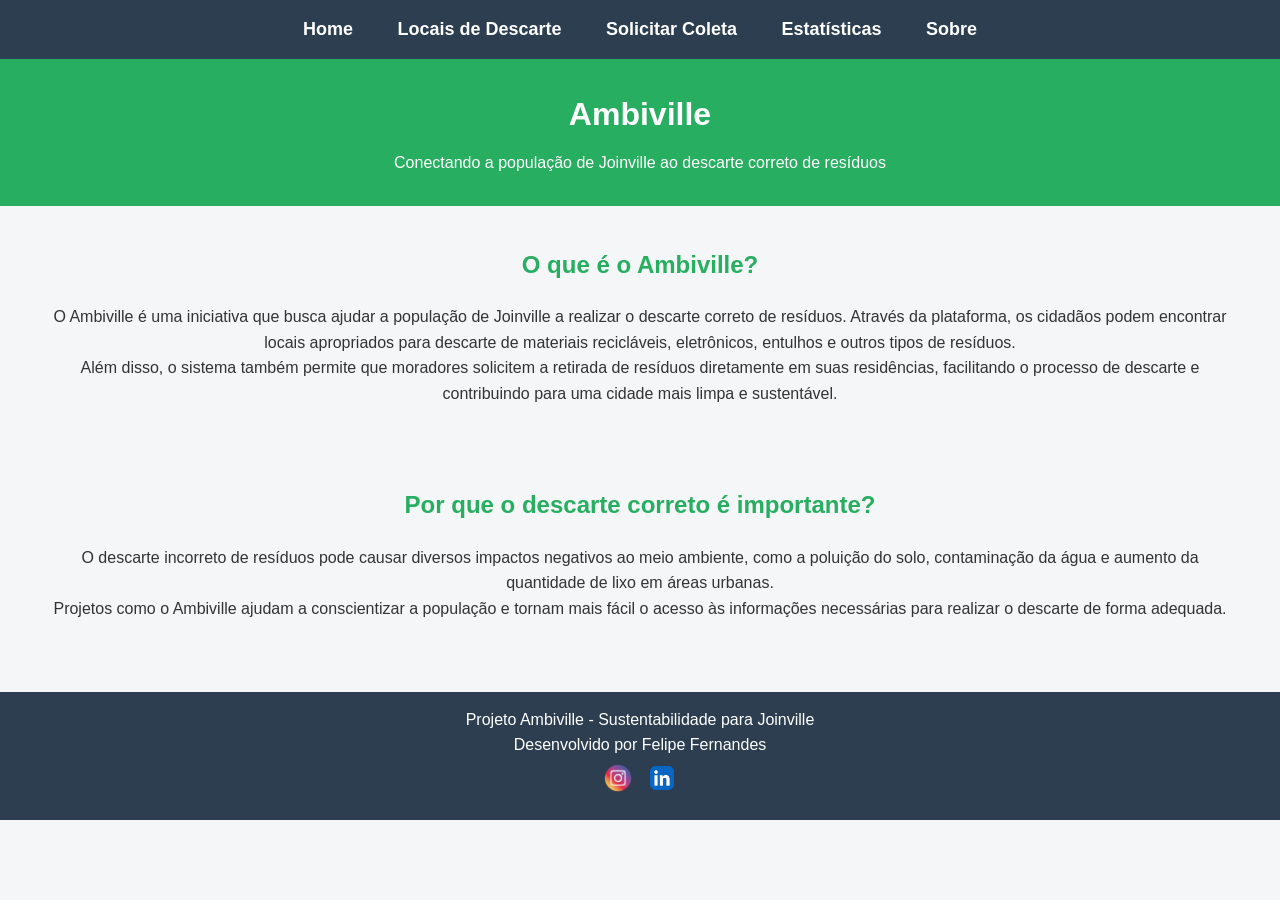
<file: paginas/index.html>
<!DOCTYPE html>
<html lang="pt-BR">

<head>
<meta charset="UTF-8">
<meta name="viewport" content="width=device-width, initial-scale=1.0">
<title>Ambiville</title>
<link rel="stylesheet" href="../css/style.css">
</head>

<body>

<nav class="menu">
<ul>
<li><a href="index.html">Home</a></li>
<li><a href="locais_descarte.html">Locais de Descarte</a></li>
<li><a href="solicitar_coleta.html">Solicitar Coleta</a></li>
<li><a href="estatisticas.html">Estatísticas</a></li>
<li><a href="sobre.html">Sobre</a></li>
</ul>
</nav>

<header>
<h1>Ambiville</h1>
<p>Conectando a população de Joinville ao descarte correto de resíduos</p>
</header>

<section>
<h2>O que é o Ambiville?</h2>

<p>
O Ambiville é uma iniciativa que busca ajudar a população de Joinville a realizar o descarte correto de resíduos.
Através da plataforma, os cidadãos podem encontrar locais apropriados para descarte de materiais recicláveis,
eletrônicos, entulhos e outros tipos de resíduos.
</p>

<p>
Além disso, o sistema também permite que moradores solicitem a retirada de resíduos diretamente em suas residências,
facilitando o processo de descarte e contribuindo para uma cidade mais limpa e sustentável.
</p>
</section>


<section>

<h2>Por que o descarte correto é importante?</h2>

<p>
O descarte incorreto de resíduos pode causar diversos impactos negativos ao meio ambiente,
como a poluição do solo, contaminação da água e aumento da quantidade de lixo em áreas urbanas.
</p>

<p>
Projetos como o Ambiville ajudam a conscientizar a população e tornam mais fácil o acesso
às informações necessárias para realizar o descarte de forma adequada.
</p>

</section>


<footer>

<p>Projeto Ambiville - Sustentabilidade para Joinville</p>

<p>Desenvolvido por Felipe Fernandes</p>

<a href="https://www.instagram.com/felipecrisfer/" target="_blank">
<img src="../img/insta.png">
</a>

<a href="https://www.linkedin.com/in/felipe-fernandes-722590260/" target="_blank">
<img src="../img/linkedin.png">
</a>

</footer>

</body>
</html>
</file>
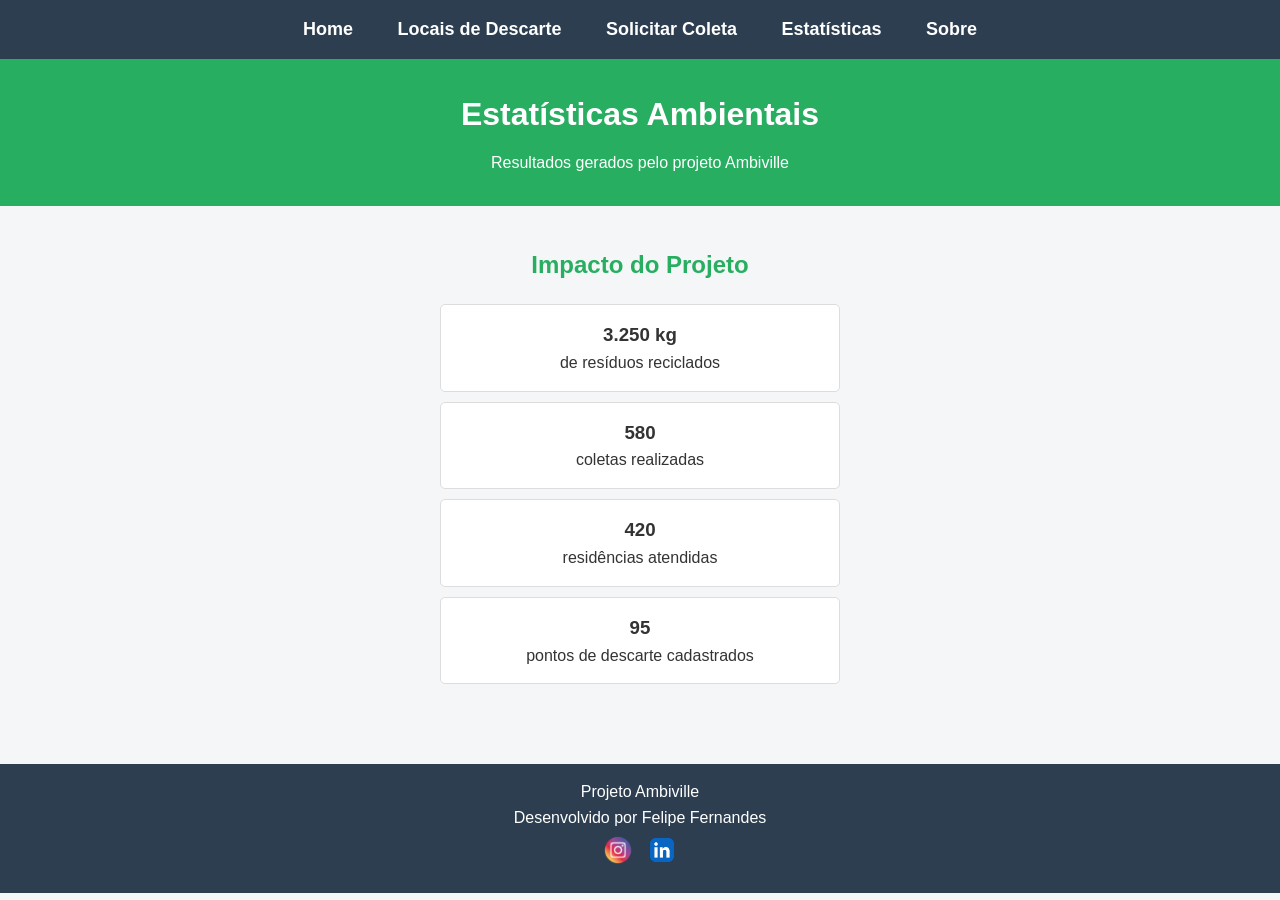
<file: paginas/estatisticas.html>
<!DOCTYPE html>
<html lang="pt-BR">

<head>
<meta charset="UTF-8">
<title>Estatísticas - Ambiville</title>
<link rel="stylesheet" href="../css/style.css">
</head>

<body>

<nav class="menu">
<ul>
<li><a href="index.html">Home</a></li>
<li><a href="locais_descarte.html">Locais de Descarte</a></li>
<li><a href="solicitar_coleta.html">Solicitar Coleta</a></li>
<li><a href="estatisticas.html">Estatísticas</a></li>
<li><a href="sobre.html">Sobre</a></li>
</ul>
</nav>

<header>
<h1>Estatísticas Ambientais</h1>
<p>Resultados gerados pelo projeto Ambiville</p>
</header>

<section>

<h2>Impacto do Projeto</h2>

<ul class="itens">

<li>
<h3>3.250 kg</h3>
<p>de resíduos reciclados</p>
</li>

<li>
<h3>580</h3>
<p>coletas realizadas</p>
</li>

<li>
<h3>420</h3>
<p>residências atendidas</p>
</li>

<li>
<h3>95</h3>
<p>pontos de descarte cadastrados</p>
</li>

</ul>

</section>
<footer>

<p>Projeto Ambiville</p>

<p>Desenvolvido por Felipe Fernandes</p>

<a href="https://www.instagram.com/felipecrisfer/" target="_blank">
<img src="../img/insta.png">
</a>

<a href="https://www.linkedin.com/in/felipe-fernandes-722590260/" target="_blank">
<img src="../img/linkedin.png">
</a>

</footer>

</body>
</html>
</file>
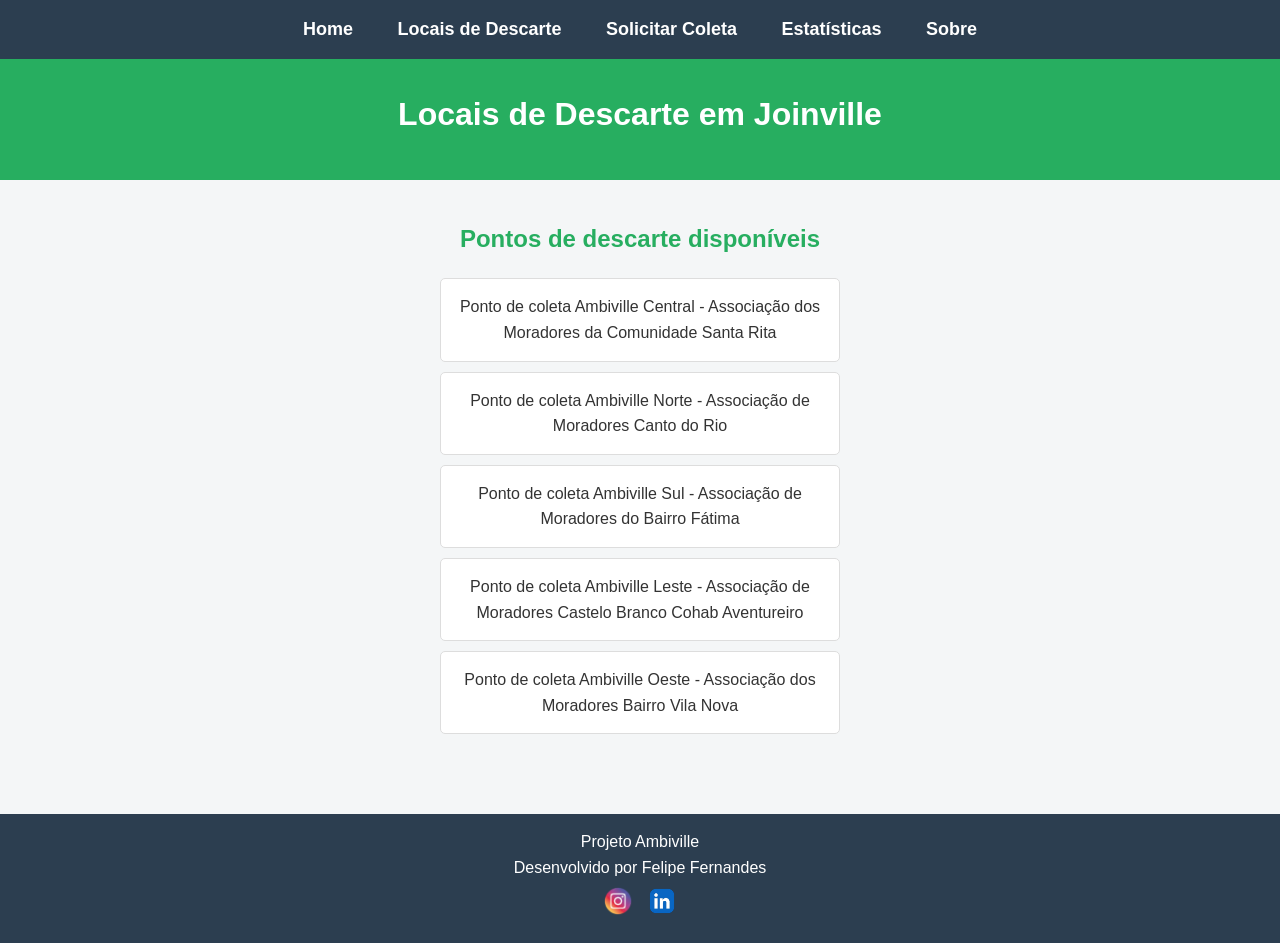
<file: paginas/locais_descarte.html>
<!DOCTYPE html>
<html lang="pt-BR">

<head>
<meta charset="UTF-8">
<meta name="viewport" content="width=device-width, initial-scale=1.0">
<title>Locais de Descarte - Ambiville</title>
<link rel="stylesheet" href="../css/style.css">
</head>

<body>

<nav class="menu">
<ul>
<li><a href="index.html">Home</a></li>
<li><a href="locais_descarte.html">Locais de Descarte</a></li>
<li><a href="solicitar_coleta.html">Solicitar Coleta</a></li>
<li><a href="estatisticas.html">Estatísticas</a></li>
<li><a href="sobre.html">Sobre</a></li>
</ul>
</nav>

<header>
<h1>Locais de Descarte em Joinville</h1>
</header>

<section class="lista">

<h2>Pontos de descarte disponíveis</h2>

<ul class="itens">
<a href="https://maps.app.goo.gl/g5KHgPCV2E8Vqyz77"><li>Ponto de coleta Ambiville Central - Associação dos Moradores da Comunidade Santa Rita</li></a>
<a href="https://maps.app.goo.gl/DeS2TYmLbtb2skdB8"><li>Ponto de coleta Ambiville Norte - Associação de Moradores Canto do Rio</li></a>
<a href="https://maps.app.goo.gl/Zaxbn1NJcSYPqDue9"><li>Ponto de coleta Ambiville Sul - Associação de Moradores do Bairro Fátima</li></a>
<a href="https://maps.app.goo.gl/RkRyNShymRpUYCfBA"><li>Ponto de coleta Ambiville Leste - Associação de Moradores Castelo Branco Cohab Aventureiro</li></a>
<a href="https://maps.app.goo.gl/ucptrWvyBjGYLct97"><li>Ponto de coleta Ambiville Oeste - Associação dos Moradores Bairro Vila Nova</li></a>
</ul>

</section>

<footer>

<p>Projeto Ambiville</p>

<p>Desenvolvido por Felipe Fernandes</p>

<a href="https://www.instagram.com/felipecrisfer/" target="_blank">
<img src="../img/insta.png">
</a>

<a href="https://www.linkedin.com/in/felipe-fernandes-722590260/" target="_blank">
<img src="../img/linkedin.png">
</a>

</footer>

</body>
</html>
</file>
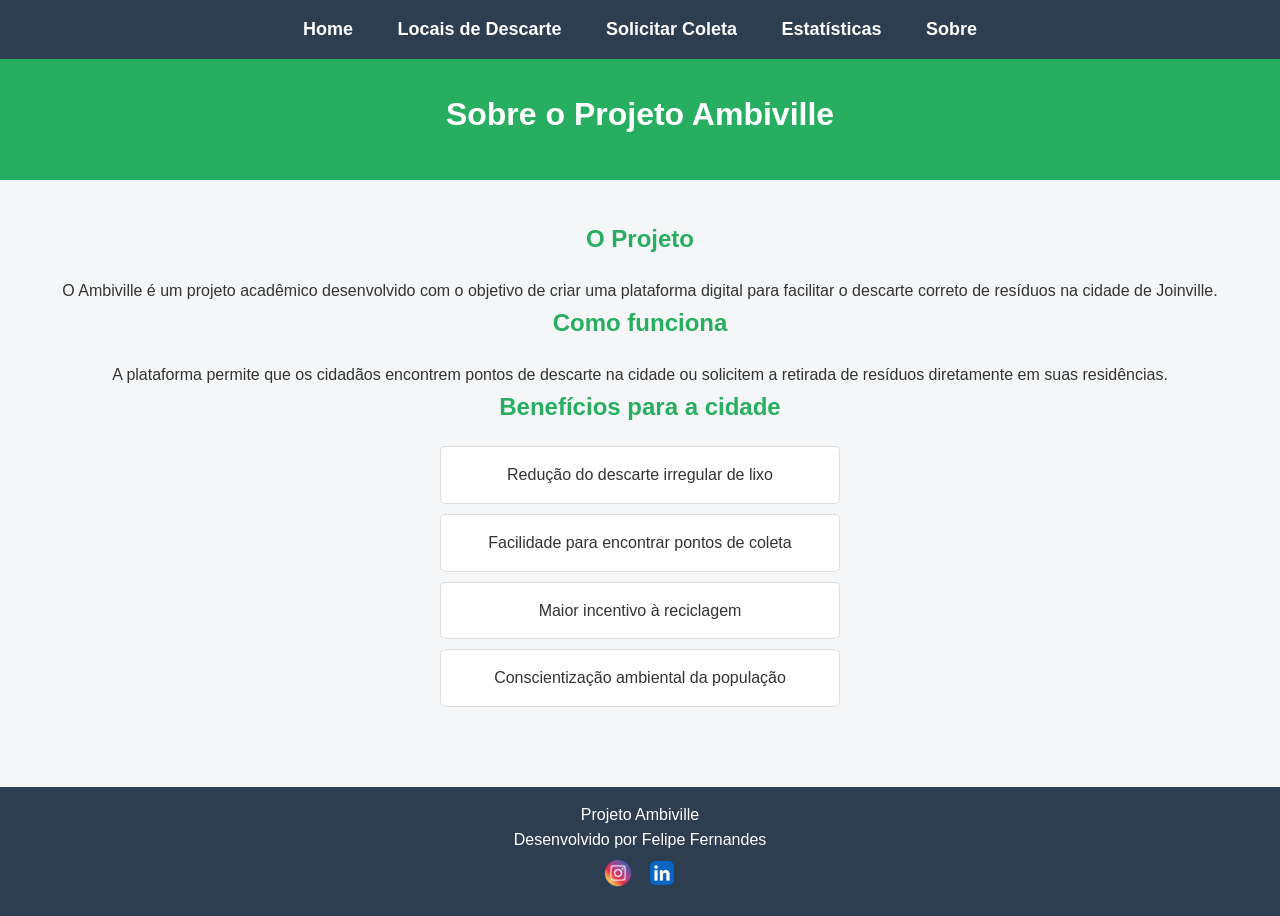
<file: paginas/sobre.html>
<!DOCTYPE html>
<html lang="pt-BR">
<head>
<meta charset="UTF-8">
<meta name="viewport" content="width=device-width, initial-scale=1.0">
<title>Sobre o Projeto</title>
<link rel="stylesheet" href="../css/style.css">
</head>

<body>

<nav class="menu">
<ul>
<li><a href="index.html">Home</a></li>
<li><a href="locais_descarte.html">Locais de Descarte</a></li>
<li><a href="solicitar_coleta.html">Solicitar Coleta</a></li>
<li><a href="estatisticas.html">Estatísticas</a></li>
<li><a href="sobre.html">Sobre</a></li>
</ul>
</nav>

<header>
<h1>Sobre o Projeto Ambiville</h1>
</header>

<section>

<h2>O Projeto</h2>
<p>
O Ambiville é um projeto acadêmico desenvolvido com o objetivo de criar uma plataforma digital
para facilitar o descarte correto de resíduos na cidade de Joinville.
</p>

<h2>Como funciona</h2>
<p>
A plataforma permite que os cidadãos encontrem pontos de descarte na cidade ou solicitem
a retirada de resíduos diretamente em suas residências.
</p>

<h2>Benefícios para a cidade</h2>

<ul class="itens">
<li>Redução do descarte irregular de lixo</li>
<li>Facilidade para encontrar pontos de coleta</li>
<li>Maior incentivo à reciclagem</li>
<li>Conscientização ambiental da população</li>
</ul>



</section>

<footer>
    <p>Projeto Ambiville</p>
    <p>Desenvolvido por Felipe Fernandes</p>
    <a href="https://www.instagram.com/felipecrisfer/" target="_blank">
    <img src="../img/insta.png">
    </a>
    <a href="https://www.linkedin.com/in/felipe-fernandes-722590260/" target="_blank">
    <img src="../img/linkedin.png">
    </a>
</footer>

</body>
</html>
</file>
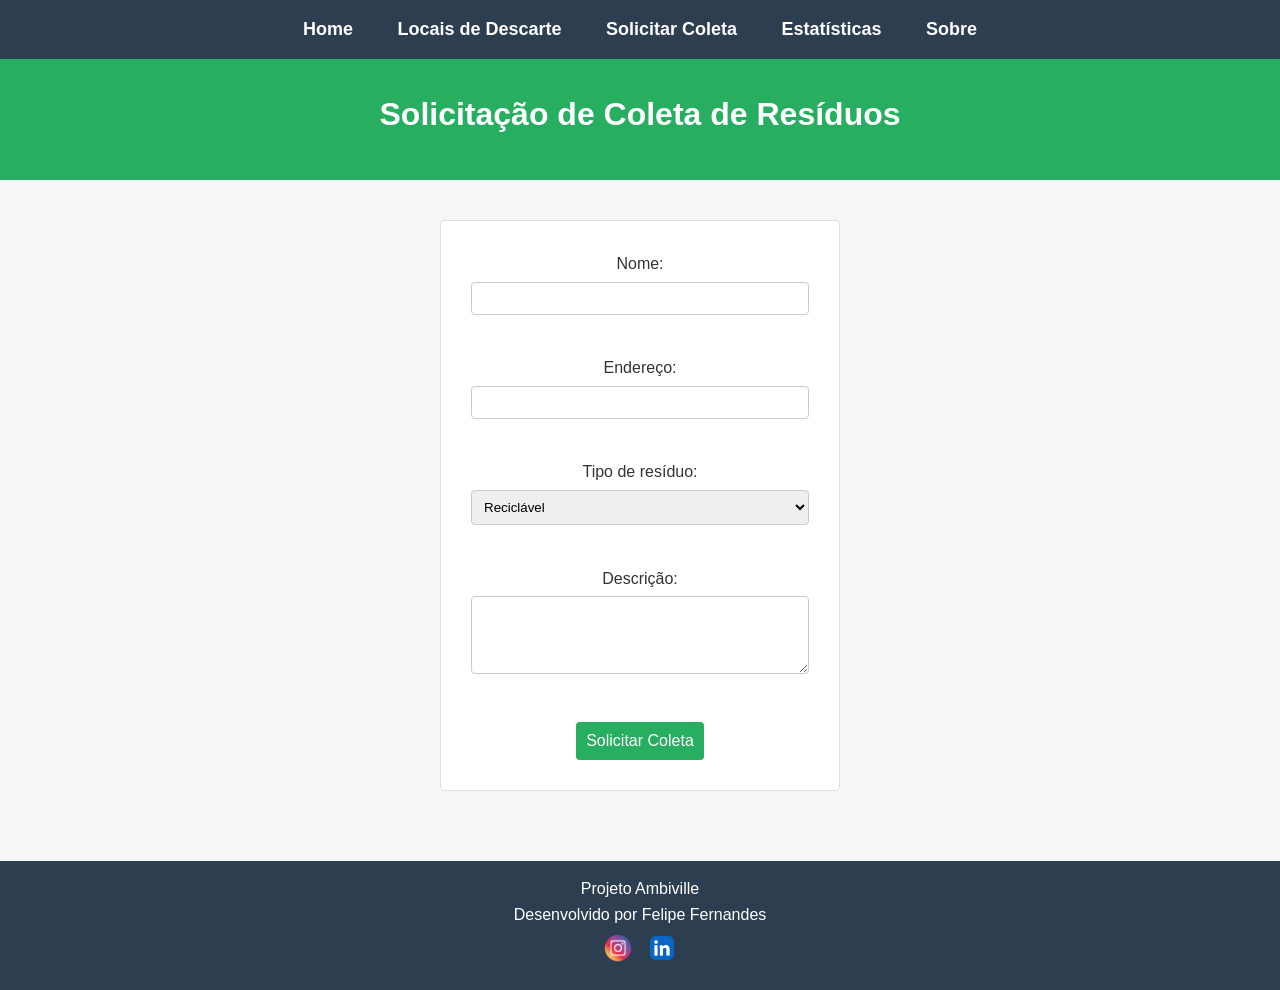
<file: paginas/solicitar_coleta.html>
<!DOCTYPE html>
<html lang="pt-BR">

<head>
<meta charset="UTF-8">
<meta name="viewport" content="width=device-width, initial-scale=1.0">
<title>Solicitar Coleta - Ambiville</title>
<link rel="stylesheet" href="../css/style.css">
</head>

<body>

<nav class="menu">
<ul>
<li><a href="index.html">Home</a></li>
<li><a href="locais_descarte.html">Locais de Descarte</a></li>
<li><a href="solicitar_coleta.html">Solicitar Coleta</a></li>
<li><a href="estatisticas.html">Estatísticas</a></li>
<li><a href="sobre.html">Sobre</a></li>
</ul>
</nav>

<header>
<h1>Solicitação de Coleta de Resíduos</h1>
</header>

<section>

<form>

<label>Nome:</label><br>
<input type="text" name="nome"><br><br>

<label>Endereço:</label><br>
<input type="text" name="endereco"><br><br>

<label>Tipo de resíduo:</label><br>
<select>
<option>Reciclável</option>
<option>Eletrônico</option>
<option>Orgânico</option>
<option>Entulho</option>
</select><br><br>

<label>Descrição:</label><br>
<textarea rows="4"></textarea><br><br>

<button type="submit">Solicitar Coleta</button>

</form>

</section>

<footer>
    <p>Projeto Ambiville</p>
    <p>Desenvolvido por Felipe Fernandes</p>
    <a href="https://www.instagram.com/felipecrisfer/" target="_blank">
    <img src="../img/insta.png">
    </a>
    <a href="https://www.linkedin.com/in/felipe-fernandes-722590260/" target="_blank">
    <img src="../img/linkedin.png">
    </a>
</footer>

</body>
</html>
</file>
<file: css/style.css>
/* remover margem automática do navegador*/
*{
margin:0;
padding:0;
box-sizing:border-box;
}


/* CORPO DO SITE */
body{
font-family: Arial, Helvetica, sans-serif;
background-color:#f4f6f7;
color:#333;
line-height:1.6;
}

a{
    text-decoration: none;
    color:#333
}

/* MENU DE NAVEGAÇÃO */
.menu{
background-color:#2c3e50;
padding:15px;
text-align:center;
}

/* Remove bolinhas da lista */
.menu ul{
list-style:none;
}

/* Itens do menu lado a lado */
.menu ul li{
display:inline-block;
margin:0 20px;
}

/* Links do menu */
.menu ul li a{
text-decoration:none;
color:white;
font-size:18px;
font-weight:bold;
}

/* Efeito quando passa o mouse */
.menu ul li a:hover{
color:#27ae60;
}


/* CABEÇALHO */
header{
background-color:#27ae60;
color:white;
text-align:center;
padding:30px;
}

/* Título principal */
header h1{
font-size:32px;
margin-bottom:10px;
}


/* SEÇÕES DO SITE */
section{
padding:40px;
text-align:center;
}

/* Títulos das seções */
section h2{
margin-bottom:20px;
color:#27ae60;
}


/* LISTA DE LOCAIS DE DESCARTE */
.itens{
list-style:none;
}

/* Cada item da lista */
.itens li{
background:white;
padding:15px;
margin:10px auto;
width:400px;
border-radius:5px;
border:1px solid #ddd;
}


/* FORMULÁRIO */
form{
background:white;
padding:30px;
width:400px;
margin:0 auto;
border-radius:5px;
border:1px solid #ddd;
}

/* Campos do formulário */
input, select, textarea{
width:100%;
padding:8px;
margin-top:5px;
margin-bottom:15px;
border:1px solid #ccc;
border-radius:4px;
}


/* BOTÃO */
button{
background-color:#27ae60;
color:white;
border:none;
padding:10px;
font-size:16px;
cursor:pointer;
border-radius:4px;
}

/* Efeito ao passar o mouse */
button:hover{
background-color:#219150;
}


/* RODAPÉ */
footer{
background-color:#2c3e50;
color:white;
text-align:center;
padding:15px;
margin-top:30px;
}

footer img{
width:30px;
height:30px;
margin:5px;
}
</file>
